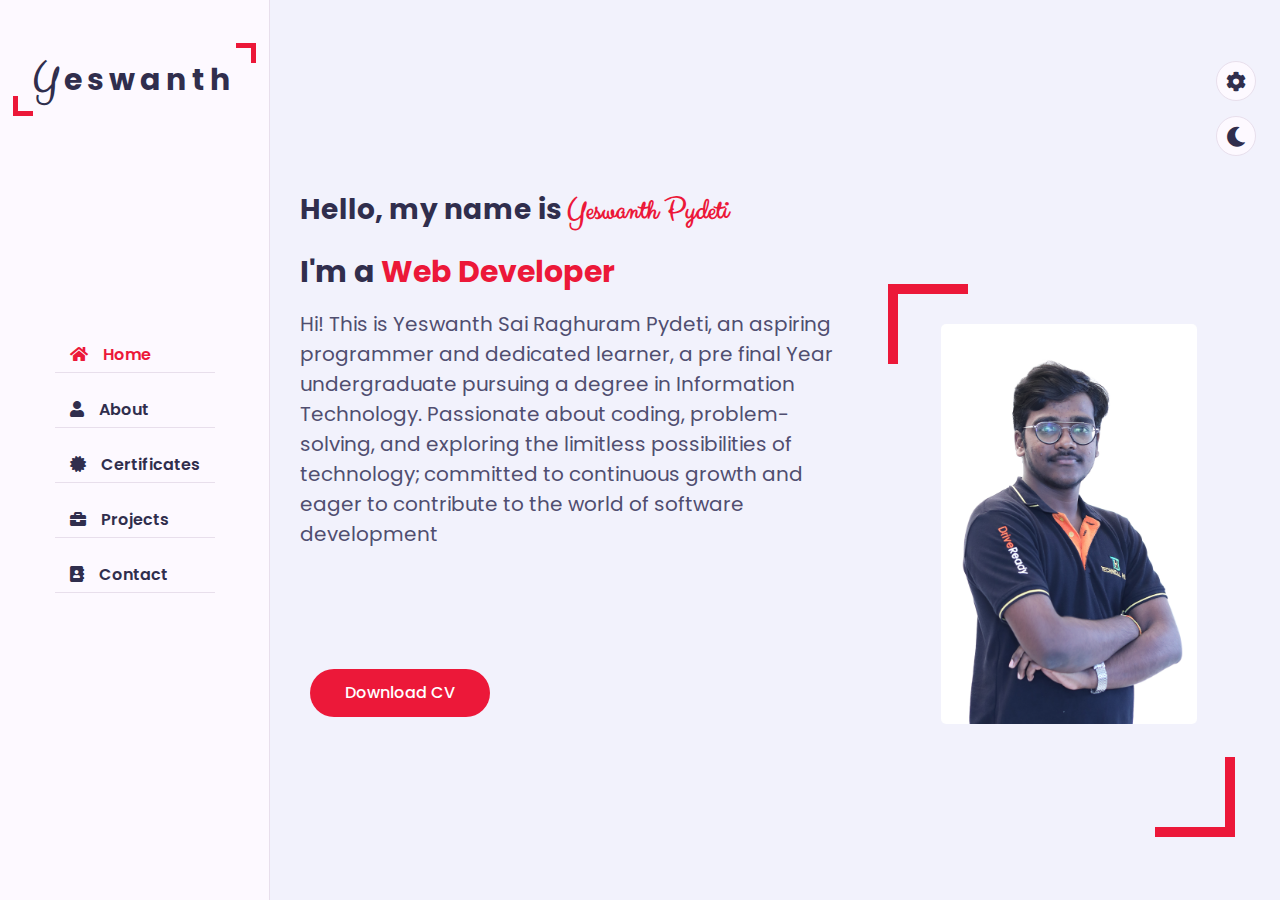
<file: portfolio/index.html>
<!DOCTYPE html>
<html lang="en">

<head>
    <meta charset="UTF-8">
    <meta http-equiv="X-UA-Compatible" content="IE=edge">
    <meta name="viewport" content="width=device-width, initial-scale=1.0">
    <title>Yeswanth's Portfolio</title>
    <!--css files-->
    <link rel="stylesheet" href="./style/style.css">
    <link rel="stylesheet" href="./color/skins/color1.css">
    <link rel="stylesheet" href="https://cdnjs.cloudflare.com/ajax/libs/font-awesome/5.15.4/css/all.min.css">
    <link rel="stylesheet" href="https://cdnjs.cloudflare.com/ajax/libs/font-awesome/6.6.0/css/all.min.css" integrity="sha512-Kc323vGBEqzTmouAECnVceyQqyqdsSiqLQISBL29aUW4U/M7pSPA/gEUZQqv1cwx4OnYxTxve5UMg5GT6L4JJg==" crossorigin="anonymous" referrerpolicy="no-referrer" />
    <link rel="stylesheet" href="./color/skins/color1.css" class="alternate-style" title="color-1" disabled>
    <link rel="stylesheet" href="./color/skins/color2.css" class="alternate-style" title="color-2" disabled>
    <link rel="stylesheet" href="./color/skins/color3.css" class="alternate-style" title="color-3" disabled>
    <link rel="stylesheet" href="./color/skins/color4.css" class="alternate-style" title="color-4" disabled>
    <link rel="stylesheet" href="./color/skins/color5.css" class="alternate-style" title="color-5" disabled>
    <link rel="stylesheet" href="./color/style-switcher.css">
</head>

<body>
    <!--main container-->
    <div class="main-container">
        <!--side bar-->
        <div class="aside">
            <div class="logo">
                <a href="#"><span>y</span>eswanth</a>
            </div>
            <div class="nav-toggler">
                <span></span>
            </div>
            <ul class="nav">
                <li><a href="#home" class="active"><i class="fa fa-home"></i>Home</a></li>
                <li><a href="#about"><i class="fa fa-user"></i>About</a></li>
                <li><a href="#services"><i class="fa fa-certificate"></i>Certificates</a></li>
                <li><a href="#project"><i class="fa fa-briefcase"></i>Projects</a></li>
                <li><a href="#contact"><i class="fa fa-address-book"></i>Contact</a></li>
            </ul>
        </div>
        <!--main content-->
        <div class="main-content">
            <!--Home-->
            <section class="home active section " id="home">
                <div class="container">
                    <div class="row">
                        <div class="home-info padd-15">
                            <h3 class="hello">Hello, my name is <span class="name">Yeswanth Pydeti</span></h3>
                            <h3 class="my-profession">I'm a <span class="typing">Web Developer</span></h3>
                            <p>Hi! This is Yeswanth Sai Raghuram Pydeti, an aspiring programmer and dedicated learner, a
                                pre final Year undergraduate pursuing a
                                degree in Information Technology. Passionate about coding, problem-solving, and
                                exploring the limitless possibilities
                                of technology; committed to continuous growth and eager to contribute to the world of
                                software development
                            </p>
                            <a href="./yeswanth_resume.pdf" download class="btn">Download CV</a>
                        </div>
                        <div class="home-img padd-15">
                            <img src="./images/22A91A12B4(1).png" alt="My image">
                        </div>
                    </div>
                </div>
            </section>
            <!--about-->
            <section class="about section " id="about">
                <div class="container">
                    <div class="row">
                        <div class="section-title padd-15">
                            <h2>About me</h2>
                        </div>
                    </div>
                    <div class="row">
                        <div class="about-content padd-15">
                            <div class="row">
                                <div class="about-text padd-15">
                                    <h3 class="my-profession">I'm a <span class="typing">Web developer</span></h3>
                                    <p>Hi! This is Yeswanth Sai Raghuram Pydeti, an aspiring programmer and dedicated learner, a
                                        Third-year undergraduate pursuing a
                                        degree in Information Technology. Passionate about coding, problem-solving, and
                                        exploring the limitless possibilities
                                        of technology; committed to continuous growth and eager to contribute to the
                                        world of software development;
                                        open to new opportunities and collaborations. Experienced and dedicated
                                        professional with a strong foundation in Python
                                        programming, HTML, and CSS, coupled with a deep understanding of data structure
                                        principles. Adept at translating complex
                                        concepts into elegant, user-friendly solutions. Proficient in problem-solving,
                                        leveraging analytical skills to dissect
                                        challenges and devise innovative strategies. Passionate about driving
                                        data-driven decision-making and delivering impactful
                                        results through robust coding practices. Committed to continuous learning and
                                        growth in the dynamic field of technology and data science.</p>
                                </div>
                            </div>
                            <div class="row">
                                <div class="personal-info padd-15">
                                    <div class="row">
                                        <div class="info-item padd-15">
                                            <p>Birthday: <span>27 July 2004</span></p>
                                        </div>
                                        <div class="info-item padd-15">
                                            <p>Age: <span>20</span></p>
                                        </div>
                                        <div class="info-item padd-15">
                                            <p>Email: <span>yaswanthsairaghuram@gmail.com</span></p>
                                        </div>
                                        <div class="info-item padd-15">
                                            <p>Degree: <span>Information Technology</span></p>
                                        </div>
                                        <div class="info-item padd-15">
                                            <p>Phone: <span>+91 9381249993</span></p>
                                        </div>
                                        <div class="info-item padd-15">
                                            <p>Address: <span>Eluru, AP, India.</span></p>
                                        </div>
                                    </div>
                                    <div class="row">
                                        <div class="buttons padd-15">
                                            <a href="#contact" data-section-index="1" class="btn hire-me">Hire Me</a>
                                        </div>
                                    </div>
                                </div>
                                <div class="skills padd-15">
                                    <div class="row">
                                        <div class="skill-item padd-15">
                                            <h5>HTML&CSS</h5>
                                            <div class="progress">
                                                <div class="progress-in" style="width:90%">
                                                    <div class="skill-percent">90%</div>
                                                </div>
                                            </div>
                                        </div>
                                        <div class="skill-item padd-15">
                                            <h5>JavaScript</h5>
                                            <div class="progress">
                                                <div class="progress-in" style="width:80%">
                                                    <div class="skill-percent">80%</div>
                                                </div>
                                            </div>
                                        </div>
                                        <div class="skill-item padd-15">
                                            <h5>React</h5>
                                            <div class="progress">
                                                <div class="progress-in" style="width:75%">
                                                    <div class="skill-percent">75%</div>
                                                </div>
                                            </div>
                                        </div>
                                        <div class="skill-item padd-15">
                                            <h5>C++</h5>
                                            <div class="progress">
                                                <div class="progress-in" style="width:70%">
                                                    <div class="skill-percent">70%</div>
                                                </div>
                                            </div>
                                        </div>
                                        <div class="skill-item padd-15">
                                            <h5>Java</h5>
                                            <div class="progress">
                                                <div class="progress-in" style="width:70%">
                                                    <div class="skill-percent">70%</div>
                                                </div>
                                            </div>
                                        </div>
                                        <div class="skill-item padd-15">
                                            <h5>Python</h5>
                                            <div class="progress">
                                                <div class="progress-in" style="width:55%">
                                                    <div class="skill-percent">55%</div>
                                                </div>
                                            </div>
                                        </div>
                                    </div>
                                </div>
                            </div>
                            <div class="row">
                                <div class="education padd-15">
                                    <h3 class="title">Education</h3>
                                    <div class="row">
                                        <div class="timeline-box padd-15">
                                            <div class="timeline shadow-dark">
                                                <!-- ====timeline item===-->
                                                <div class="timeline-item">
                                                    <div class="circle-dot"></div>
                                                    <h3 class="timeline-date">
                                                        <i class="fa fa-calendar"></i>2022-2026
                                                    </h3>
                                                    <h4 class="timeline-title">B.Tech</h4>
                                                    <p class="timeline-text">I completed my Btech in Aditya Engineering College with speclization Inforamtion technology
                                                        with aggregate of 75%.
                                                    </p>
                                                </div>
                                                <!-- ====timeline item===-->
                                                <div class="timeline-item">
                                                    <div class="circle-dot"></div>
                                                    <h3 class="timeline-date">
                                                        <i class="fa fa-calendar"></i>2020-2022
                                                    </h3>
                                                    <h4 class="timeline-title">Class 12th</h4>
                                                    <p class="timeline-text">I completed my Class 12th in Sasi Junior College with speclization M.P.C
                                                        with aggregate of 90%.
                                                    </p>
                                                </div>
                                                <!-- ====timeline item===-->
                                                <div class="timeline-item">
                                                    <div class="circle-dot"></div>
                                                    <h3 class="timeline-date">
                                                        <i class="fa fa-calendar"></i>2019-2020
                                                    </h3>
                                                    <h4 class="timeline-title">Class 10th</h4>
                                                    <p class="timeline-text">I completed my Class 10th in Sasi E.M high school with aggregate of 85%.
                                                    </p>
                                                </div>
                                            </div>
                                        </div>
                                    </div>
                                </div>
                                <div class="experience padd-15">
                                    <h3 class="title">Intenship</h3>
                                    <div class="row">
                                        <div class="timeline-box padd-15">
                                            <div class="timeline shadow-dark">
                                                <!-- ====timeline item===-->
                                                <div class="timeline-item">
                                                    <div class="circle-dot"></div>
                                                    <h3 class="timeline-date">
                                                        <i class="fa fa-calendar"></i>2024
                                                    </h3>
                                                    <h4 class="timeline-title">Technical Hub</h4>
                                                    <p class="timeline-text">I completed my first intenship in Technical Hub with speclization Full Stack development with React Native
                                                    </p>
                                                </div>
                                            </div>
                                        </div>
                                    </div>
                                </div>
                            </div>
                        </div>
                    </div>
                </div>
            </section>
            <!-- === About Section End === -->
            <!-- === certficate Section start === -->
             <section class="service section " id="services">
                <div class="container">
                    <div class="row">
                        <div class="section-title padd-15">
                            <h2>Certificates</h2>
                        </div>
                    </div>
                    <div class="row">
                        <!-- === Certificate item start === -->
                         <div class="whole">
                            <div class="image">
                                <img src="./images/Screenshot 2024-08-08 211636.png" alt="java"/>
                            </div>
                         </div>
                         <div class="whole">
                            <div class="image">
                                <img src="./images/WhatsApp Image 2024-07-28 at 07.07.25_843a0f77.jpg" alt="html"/>
                            </div>
                         </div>
                         <div class="whole">
                            <div class="image">
                                <img src="./images/python.jpg" alt="python"/>
                            </div>
                         </div>
                         <div class="whole">
                            <div class="image">
                                <img src="./images/Screenshot 2024-08-08 210901.png" alt="redhat"/>
                            </div>
                         </div>
                         <!-- === Certificate item end === -->
                    </div>
                </div>
             </section>
            <!-- === Project Section Start === -->
             <section class="project section " id="project">
                <div class="container">
                    <div class="row">
                        <div class="section-title padd-15">
                            <h2>Projects</h2>
                        </div>
                    </div>
                    <div class="row">
                        <div class="project-heading padd-15">
                            <h2>My Latest Projects :</h2>
                        </div>
                    </div>
                    <div class="project-main">
                        <div class="row padd-15">
                            <div class="project-image" >
                                <a href="https://github.com/yeswanthsairaghuram/PowerX"><img src="./images/PowerX.png"/></a>
                                <div class="project_name">PowerX</div>
                                <button class="buttons padd-15"><a href="https://github.com/yeswanthsairaghuram/PowerX">Git hub</a></button>
                                <button class="buttons padd-15"><a href="https://power-x-fitness.vercel.app/">Demo</a></button>
                            </div>
                        </div>
                        <div class="row padd-15">
                            <div class="project-image" >
                                <a href="https://github.com/yeswanthsairaghuram/PowerX"><img src="./images/food.jpg"/></a>
                                <div class="project_name">Food delivery</div>
                                <button class="buttons padd-15"><a href="https://github.com/yeswanthsairaghuram/Food-delivery">Git hub</a></button>
                                <button class="buttons padd-15">Demo</button>
                            </div>
                        </div>
                    </div>
                </div>
             </section>
            <!-- === project Section End === -->
            <!-- === Contact Section start === -->
             <section class="contact section" id="contact">
                <div class="container">
                    <div class="row">
                        <div class="section-title padd-15">
                            <h2>Contact Me</h2>
                        </div>
                    </div>
                    <h3 class="contact-tittle">You Have Any Questions</h3>
                    <h4 class="contact-sub-tittle">I'M AT YOUR SERVICES</h4>
                    <div class="row">
                        <!-- ==== Contact info item start === -->
                         <div class="contact-info-item padd-15">
                            <div class="icon"><a href="tel:+919381249993"><i class="fa fa-phone"></i></a></div>
                            <a href="tel:+919381249993"><h4>Call Us On</h4></a>
                            <p>+91 9381249993</p>
                         </div>
                         <div class="contact-info-item padd-15">
                            <div class="icon"><a href="mailto:yaswanthsairaghuram.com"><i class="fa fa-envelope"></i></a></div>
                            <a href="mailto:yaswanthsairaghuram.com"><h4>Email</h4></a>
                            <p>yaswanthsairaghuram@gmail.com</p>
                         </div>
                         <div class="contact-info-item padd-15">
                            <div class="icon"><a href="https://www.linkedin.com/in/yeswanth-pydeti"><i class="fa-brands fa-linkedin"></i></a></div>
                            <a href="https://www.linkedin.com/in/yeswanth-pydeti"><h4>Linkedin</h4></a>
                            <p>yeswanth_pydeti</p>
                         </div>
                         <div class="contact-info-item padd-15">
                            <div class="icon"><a href="https://github.com/yeswanthsairaghuram?tab=repositories"><i class="fa-brands fa-github"></a></i></div>
                            <a href="https://github.com/yeswanthsairaghuram?tab=repositories"><h4>Github</h4></a>
                            <p>yeswanth_pydeti</p>
                         </div>
                         <!-- ==== Contact info item End === -->
                    </div>
                    <h3 class="contact-tittle padd-15">SEND ME AN Email</h3>
                    <!-- === Contact Form start ==== -->
                     <div class="row">
                        <div class="contact-form padd-15">
                            <div class="row">
                                <div class="form-item col-6 padd-15">
                                    <div class="form-group">
                                        <input type="text" class="form-control" placeholder="Name">
                                    </div>
                                </div>
                                <div class="form-item col-6 padd-15">
                                    <div class="form-group">
                                        <input type="email" class="form-control" placeholder="Email">
                                    </div>
                                </div>
                            </div>
                            <div class="row">
                                <div class="form-item col-12 padd-15">
                                    <div class="form-group">
                                        <input type="text" class="form-control" placeholder="Subject">
                                    </div>
                                </div>  
                            </div>
                            <div class="row">
                                <div class="form-item col-12 padd-15">
                                    <div class="form-group">
                                        <textarea name="" class="form-control" id="" placeholder="Message"></textarea>
                                    </div>
                                </div>  
                            </div>
                            <div class="row">
                                <div class="form-item col-12 padd-15">
                                    <button type="submit" class="btn"><a href="mailto:yaswanthsairaghuram.com">Send Message</a></button>
                                </div>  
                            </div>
                        </div>
                     </div>
                    <!-- === Contact Form End ==== -->
                </div>
             </section>
            <!-- === Contact Section End === -->
        </div>
    </div>
    <!-- === style switcher start ==== -->
     <div class="style-switcher">
        <div class="style-switcher-toggler s-icon" >
            <i class="fas fa-cog fa-spin"></i>
        </div>
        <div class="day-night s-icon">
            <i class="fas "></i>
        </div>
        <h4>Theme Colors</h4>
        <div class="colors">
            <span class="color-1" onclick="setActiveStyle('color-1')"></span>
            <span class="color-2" onclick="setActiveStyle('color-2')"></span>
            <span class="color-3" onclick="setActiveStyle('color-3')"></span>
            <span class="color-4" onclick="setActiveStyle('color-4')"></span>
            <span class="color-5" onclick="setActiveStyle('color-5')"></span>
        </div>
     </div>
    <!-- === style switcher End ==== -->
    <!--Script files-->
    <script src="./script/script.js"></script>
    <script src="./script/style-switcher.js"></script>
</body>

</html>
</file>
<file: portfolio/style/style.css>
/* setting some default styles */
@import url('https://fonts.googleapis.com/css2?family=Clicker+Script&family=Poppins:ital,wght@0,100;0,200;0,300;0,400;0,500;0,600;0,700;0,800;0,900&display=swap');
:root{
    --bg-black-900: #f2f2fc;
    --bg-black-100: #fdf9ff;
    --bg-black-50: #e8dfec;
    --text-black-900: #302e4d;
    --text-black-700: #504e70;
}
body.dark{
    --bg-black-900: #151515;
    --bg-black-100: #222222;
    --bg-black-50: #393939;
    --text-black-900: #ffffff;
    --text-black-700: #e9e9e9;
}
.dark .whole .image:hover{
    box-shadow: 0 0 20px white;
}
body {
    line-height: 1.5;
    font-size: 16px;
    font-family: 'Poppins', sans-serif;
}

* {
    margin: 0;
    padding: 0;
    outline: none;
    text-decoration: none;
    box-sizing: border-box;
}

::before,
::after {
    box-sizing: border-box;
}

ul {
    list-style: none;
}

.section {
    background: var(--bg-black-900);
    min-height: 100vh;
    display: block;
    padding: 0 30px;  
    opacity: 1;
    position: fixed;
    left: 270px;
    top: 0;
    right: 0;
    bottom: 0;
    z-index: 0;
    overflow-y: auto;
    overflow-x: hidden;
    transition: all 0.3s ease;
}
.section.back-section{
    z-index: 1;
}
.section.active{
    z-index: 2;
    opacity: 1;
    animation: sildeSection 1s ease;
}
@keyframes sildeSection{
    0%{
        transform: translateX(100%);
    }
    100%{
        transform: translateX(0%);
    }
}
/* .main-content {
    padding-left: 270px;
} */

.hidden {
    display: none !important;
}

.padd-15 {
    padding-left: 15px;
    padding-right: 15px;
}

.container {
    max-width: 1100px;
    width: 100%;
    margin: auto;
}

.section .container {
    padding-top: 60px;
    padding-bottom: 70px;
}

.section-title {
    flex: 0 0 100%;
    max-width: 100%;
    margin-bottom: 60px;
}

.section-title h2 {
    font-size: 40px;
    color: var(--text-black-900);
    font-weight: 700;
    position: relative;
}

.section-title h2::before {
    content: '';
    height: 4px;
    width: 50px;
    background-color: var(--skin-color);
    position: absolute;
    top: 100%;
    left: 0;
}

.section-title h2::after {
    content: '';
    height: 4px;
    width: 25px;
    background-color: var(--skin-color);
    position: absolute;
    top: 60px;
    left: 0;
    margin-top: 8px;
}

.row {
    display: flex;
    flex-wrap: wrap;
    margin-left: -15px;
    margin-right: -15px;
    position: relative;
}

.btn {
    font-size: 16px;
    font-weight: 500;
    padding: 12px 35px;
    color: white;
    border-radius: 40px;
    display: inline-block;
    white-space: nowrap;
    border: none;
    background: var(--skin-color);
    transition: all 0.3s ease;
    margin-top: 50px;
    margin-left: 10px;
}

.btn:hover {
    transform: scale(1.05);
}
.shadow-dark{
    box-shadow: 0 0 20px rgba(48, 46, 77, 0.15);
}
/*aside*/
.aside {
    width: 270px;
    background: var(--bg-black-100);
    position: fixed;
    left: 0;
    top: 0;
    padding: 30px;
    height: 100%;
    border-right: 1px solid var(--bg-black-50);
    display: flex;
    justify-content: center;
    align-items: center;
    z-index: 10;
    transition: all 0.3s ease;
}

.aside .logo {
    position: absolute;
    top: 50px;
    font-size: 30px;
    text-transform: capitalize;
}

.aside .logo a {
    color: var(--text-black-900);
    font-weight: 700;
    padding: 15px 20px;
    font-size: 30px;
    letter-spacing: 5px;
    position: relative;
}

.aside .logo a span {
    font-family: 'Clicker Script', cursive;
    font-size: 40px;
}

.aside .logo a::before {
    content: '';
    position: absolute;
    width: 20px;
    height: 20px;
    border-bottom: 5px solid var(--skin-color);
    border-left: 5px solid var(--skin-color);
    bottom: 0;
    left: 0;
}

.aside .logo a::after {
    content: '';
    position: absolute;
    width: 20px;
    height: 20px;
    border-top: 5px solid var(--skin-color);
    border-right: 5px solid var(--skin-color);
    top: 0;
    right: 0;
}

.aside .nav-toggler {
    height: 40px;
    width: 45px;
    border: 1px solid var(--bg-black-50);
    cursor: pointer;
    position: fixed;
    left: 300px;
    top: 20px;
    border-radius: 5px;
    background: var(--bg-black-100);
    display: none;
    align-items: center;
    justify-content: center;
    transition: all 0.3s ease;
}

.aside .nav-toggler span {
    height: 2px;
    width: 18px;
    background: var(--skin-color);
    display: inline-block;
    position: relative;
}
.aside .nav-toggler.open span{
    background-color: transparent;
}
.aside .nav-toggler span::before {
    content: "";
    height: 2px;
    width: 18px;
    background: var(--skin-color);
    position: absolute;
    top: -6px;
    left: 0;
}
.aside .nav-toggler.open span::before{
    transform: rotate(45deg);
    top: 0;
}
.aside .nav-toggler span::after {
    content: "";
    height: 2px;
    width: 18px;
    background: var(--skin-color);
    position: absolute;
    top: 6px;
    left: 0;
}
.aside .nav-toggler.open span::after{
    transform: rotate(-45deg);
    top: 0;
}
.aside .nav {
    margin-top: 50px;
}

.aside .nav li {
    margin-bottom: 20px;
    display: block;
}

.aside .nav li a {
    font-size: 16px;
    font-weight: 600;
    display: block;
    border-bottom: 1px solid var(--bg-black-50);
    color: var(--text-black-900);
    padding: 5px 15px;
}

.aside .nav li a.active {
    color: var(--skin-color);
}

.aside .nav li a i {
    margin-right: 15px;
}

/* home */
.home {
    min-height: 100vh;
    display: flex;
    color: var(--text-black-900);
}

.home .home-info {
    flex: 0 0 60%;
    max-width: 60%;
}

h3.hello {
    font-size: 28px;
    margin: 15px 0;
}

h3.hello span {
    font-family: 'Clicker Script', cursive;
    font-size: 30px;
    font-weight: 700;
    color: var(--skin-color);    
}

h3.my-profession {
    font-size: 30px;
    margin: 15px 0;
}

.typing {
    color: var(--skin-color);
}

.home-info p {
    margin-bottom: 70px;
    font-size: 20px;
    color: var(--text-black-700);
}

.home .home-img {
    flex: 0 0 40%;
    max-width: 40%;
    text-align: center;
    position: relative;
    top: 150px;
}

.home-img::after {
    content: '';
    position: absolute;
    width: 80px;
    height: 80px;
    border-bottom: 10px solid var(--skin-color);
    border-right: 10px solid var(--skin-color);
    bottom: 30px;
    right: 30px;
}

.home-img::before {
    content: '';
    position: absolute;
    width: 80px;
    height: 80px;
    border-top: 10px solid var(--skin-color);
    border-left: 10px solid var(--skin-color);
    top: -40px;
    left: 15px;
}

.home .home-img img {
    height: 400px;
    margin: auto;
    border-radius: 5px;
}
/* about */
.about .about-content {
    flex: 0 0 100%;
    max-width: 100%;
}
.about .about-content .about-text
{
    flex:0 0 100%;
    max-width:100%;

}
.about .about-content .about-text h3{
    font-size: 24px;
    margin-bottom: 15px;
    font-weight: 700;
    color: var(--text-black-900);
}
.about .about-content .about-text h3 span   
{
    color: var(--skin-color);

}
.about .about-content .about-text p{
    font-size: 16px;
    color: var(--text-black-700);
    line-height: 25px;
}
.about .about-content .personal-info
{
    flex: 0 0 60%;
    max-width: 60%;
    margin-top: 40px;
}
.about .about-content .personal-info .info-item{
    flex:0 0 50%;
    max-width: 50%;
}
.about .about-content .personal-info .info-item p
{
    font-weight: 600;
    padding :20px 0;
    font-size: 16px;
    color:var(--text-black-900);
    border-bottom: 1px solid var(--bg-black-50);
}
.about .about-content .personal-info .info-item p span
{
    font-weight: 400;
    color: var(--text-black-700);
    margin-left: 4px;
    display:inline-block;

}
.about .about-content .personal-info .info-item .buttons{
    margin-top:30px;
}
.about .about-content .personal-info .info-item .buttons .btn{
    margin-top:50px;
    
}

.about .about-content .skills{
    flex: 0 0  40%;
    max-width: 40%;
    margin-top: 40px;
}
.about .about-content .skills .skill-item
{
    flex: 0 0 100%;
    max-width: 100%;

}
.about .about-content .skills .skill-item h5
{
    line-height: 40px;
    font-weight: 600;
    font-size: 16px;
    color:var(--text-black-900);
    text-transform: capitalize;
}
.about .about-content .skills .skill-item .progress
{
    background-color: var(--bg-black-50);
    height: 7px;
    border-radius: 4px;
    width:100%;
    position: relative;
    
}

.about .about-content .skills .skill-item{
    margin-bottom: 25px;
}

.about .about-content .skills .skill-item .progress .progress-in{
    background-color: var(--skin-color);
    height: 100%;
    border-radius: 4px;
    position: absolute;
    left: 0;
    top: 0;
}
.about .about-content .skills .skill-item .skill-percent
{
    position:absolute;
    right: 0;
    color:var(--text-black-900);
    top:-40px;
    font-weight: 400;
    line-height: 40px;
}
.about .about-content .education ,
.about .about-content .experience
{
    flex: 0  0 50%;
    max-width: 50%;
    margin-top: 30px;
}

.about .about-content h3.title
{
    font-size: 24px;
    margin-bottom: 30px;
    font-weight: 700;
    color: var(--text-black-900);
}
.about .about-content .timeline-box{
    flex: 0 0 100%;
    max-width: 100%;
}
.about .about-content .timeline{
    background-color: var(--bg-black-100);
    padding: 30px 15px;
    border: 1px solid var(--bg-black-50);
    border-radius: 10px;
    width: 100%;
    position: relative;
}
.about .about-content .timeline .timeline-item{
    position: relative;
    padding-left: 37px;
    padding-bottom: 50px;
}
.about .about-content .timeline .timeline-item:last-child{
    padding-bottom: 0;
}
.about .about-content .timeline .timeline-item::before{
    content: '';
    width: 1px;
    position: absolute;
    height: 100%;
    left: 7px;
    top: 0;
    background-color: var(--skin-color);
}
.about .about-content .timeline .timeline-item .circle-dot{
    position: absolute;
    left: 0;
    top: 0;
    height: 15px;
    width: 15px;
    border-radius: 50%;
    background-color: var(--skin-color);
}
.about .about-content .timeline .timeline-date{
    font-weight: 400;
    font-size: 14px;
    margin-bottom: 12px;
    color: var(--text-black-700);
}
.about .about-content .timeline .timeline-date .fa{
    margin-right: 8px;
}
.about .about-content .timeline .timeline-title{
    font-weight: 700;
    font-size: 18px;
    margin-bottom: 15px;
    text-transform: capitalize;
    color: var(--text-black-900);
}
.about .about-content .timeline .timeline-text{
    line-height: 25px;
    font-size: 16px;
    text-align: justify;
    color: var(--text-black-700);
}
/*certification*/
.service .container{
    padding-bottom: 40px;
}
.service .row{
    display: flex;
    justify-content: space-around;
    margin: 0;
}
.row .whole{
    width: 400px;
    height: 400px;
    display: flex;
    flex-direction: column;
    flex-wrap: wrap;
    margin-bottom: 40px;
}
.whole .image img{
    width: 100%;
    height: 100%;
    border: 1px solid black;
}
.whole .image:hover{
    box-shadow: 0 0 20px black;
}
/*Projects*/
.project .project-heading{
    flex: 0 0 100%;
    max-width: 100%;
}
.project .project-heading h2{
    color: var(--text-black-900);
    font-weight: 500;
}
.project-image{
    width: 380px;
    height: 250px;
    border: 1px solid black;
    margin-top: 20px;
}
.project-image img{
    width: 100%;
    height: 100%;
}
.project-image:hover{
    box-shadow: 0 0 20px black;
}
.dark .project-image:hover{
    box-shadow: 0 0 20px white;
}
.project_name{
    font-size: 18px;
    font-weight: 700;
    color: var(--text-black-900);
    margin-bottom: 10px;
    text-align: center;
}
.project-main{
    display: flex;
    justify-content: space-between;
}
.project-image button{
    font-size: 16px;
    font-weight: 500;
    padding: 12px 35px;
    gap: 50px;
    color: white;
    border-radius: 40px;
    display: inline-block;
    white-space: nowrap;
    border: none;
    background: var(--skin-color);
    transition: all 0.3sease;
    margin-top: 10px;
    margin-left: 40px;
    cursor: pointer;
}
.project-image button a{
    text-decoration: none;
    color: white;
}
/*contact*/
.contact-tittle{
    color: var(--skin-color);
    text-align: center;
    font-size: 25px;
    margin-bottom: 20px;
}
.contact-sub-tittle{
    color: var(--text-black-900);
    text-align: center;
    font-size: 15px;
    margin-bottom: 60px;
}
.contact .contact-info-item{
    flex: 0 0 25%;
    max-width: 25%;
    text-align: center;
    margin-bottom: 60px;
}
.contact .contact-info-item .icon{
    display: inline-block;
}
.contact .contact-info-item .icon .fa{
    font-size: 25px;
    color: var(--skin-color);
}
.contact .contact-info-item .icon .fa-brands{
    font-size: 25px;
    color: var(--skin-color);
}
.contact .contact-info-item h4{
    font-size: 18px;
    font-weight: 700;
    color: var(--text-black-900);
    text-transform: capitalize;
    margin: 15px 0 5px;
}
.contact .contact-info-item p{
    font-size: 16px;
    line-height: 25px;
    color: var(--text-black-700);
    font-weight: 400;
}
.contact .contact-form{
    flex:0 0 100%;
    max-width: 100%;
}
.contact .contact-form .col-6{
    flex: 0 0 50%;
    max-width: 50%;
}
.contact .contact-form .col-12{
    flex: 0 0 100%;
    max-width: 100%;
}
.contact .contact-form .form-item{
    margin-bottom: 30px;
}
.contact .contact-form .form-item .form-control{
    width: 100%;
    height: 50px;
    border-radius: 25px;
    background: var(--bg-black-100);
    border: 1px solid var(--bg-black-50);
    padding: 10px 25px;
    font-size: 16px;
    color: var(--text-black-700);
    transition: all 0.3s ease;
}
.contact .contact-form .form-item .form-control:focus{
    box-shadow: 0 0 20px rgba(48, 46, 77, 0.15);
}
.contact .contact-form .form-item textarea.form-control{
    height: 140px;
}
.contact .contact-form .btn{
    height: 50px;
    padding: 0 50px;
}
.btn a{
    text-decoration: none;
    color:var(--text-black-900); ;
}
@media(max-width:1199px){
    .section .container{
        padding-top: 70pxF;
    }
    .aside{
        left: -270px;
    }
    .aside.open{
        left: 0;
    }
    .aside .nav-toggler{
        display: flex;
        left: 30px;
    }
    .aside .nav-toggler.open{
        left: 300px;
    }
    .section{
        left: 0;
    }
    .section.open{
        left: 270px;
    }
    .about .about-content .personal-info .info-item p span{
        display: block;
        margin-left: 0;
    }
}
@media(max-width:991px){
    .contact .contact-info-item,
    .service .service-item{
        flex: 0 0 50%;
        max-width: 50%;
    }
    .home .home-info{
        flex: 0 0 100%;
        max-width: 100%;
    }
    .home .home-img{
        display: none;

    }
}
@media(max-width:767px){
    .contact .contact-form .col-6,
    .contact .contact-info-item,
    .portfolio .portfolio-item,
    .service .service-item,
    .about .about-content .experience,
    .about .about-content .education,
    .about .about-content .skills,
    .about .about-content .personal-info{
        flex: 0 0 100% ;
        max-width: 100%;
    }
}
</file>
<file: portfolio/color/skins/color1.css>
:root{
    --skin-color:#ec1839;
}
</file>
<file: portfolio/color/skins/color2.css>
:root{
    --skin-color:#fa5b0f;
}
</file>
<file: portfolio/color/skins/color3.css>
:root{
    --skin-color:#6FBD1B;
}
</file>
<file: portfolio/color/skins/color4.css>
:root{
    --skin-color:#1854b4;
}
</file>
<file: portfolio/color/skins/color5.css>
:root{
    --skin-color: gold;
}
</file>
<file: portfolio/color/style-switcher.css>
.style-switcher{
    position: fixed;
    right: 0;
    top: 60px;
    padding: 15px;
    width: 200px;
    border: 1px solid var(--bg-black-50);
    background: var(--bg-black-100);
    z-index: 101;
    border-radius: 5px;
    transition: all 0.3s ease;
    transform: translateX(100%);
}
.style-switcher.open{
    transform: translateX(-25px);
}
.style-switcher .s-icon{
    position: absolute;
    height: 40px;
    width: 40px;
    text-align: center;
    font-size: 20px;
    background: var(--bg-black-100);
    color: var(--text-black-900);
    right: 100%;
    border: 1px solid var(--bg-black-50);
    margin-right: 25px;
    cursor: pointer;
    transition: all 0.3s ease;
    border-radius: 50%;
}
.style-switcher .s-icon i{
    line-height: 40px;
}
.style-switcher .style-switcher-toggler{
    top: 0;
}
.style-switcher .day-night{
    top: 55px;
}
.style-switcher h4{
    margin: 0 0 10px;
    color: var(--text-black-700);
    font-size: 16px;
    font-weight: 600;
    text-transform: capitalize;
}
.style-switcher .colors{
    display: flex;
    flex-wrap: wrap;
    justify-content: space-around;
}
.style-switcher .colors span{
    display: inline-block;
    height: 30px;
    width: 30px;
    border-radius: 50%;
    border: 1px solid red;
}
.style-switcher .color-1{
    background: #ec1839;
}
.style-switcher .color-2{
    background: #fa5b0f;
}
.style-switcher .color-3{
    background: #6FBD1B;
}
.style-switcher .color-4{
    background: #1854b4;
}
.style-switcher .color-5{
    background: gold;
}

.colors span {
    cursor: pointer;
}
</file>
